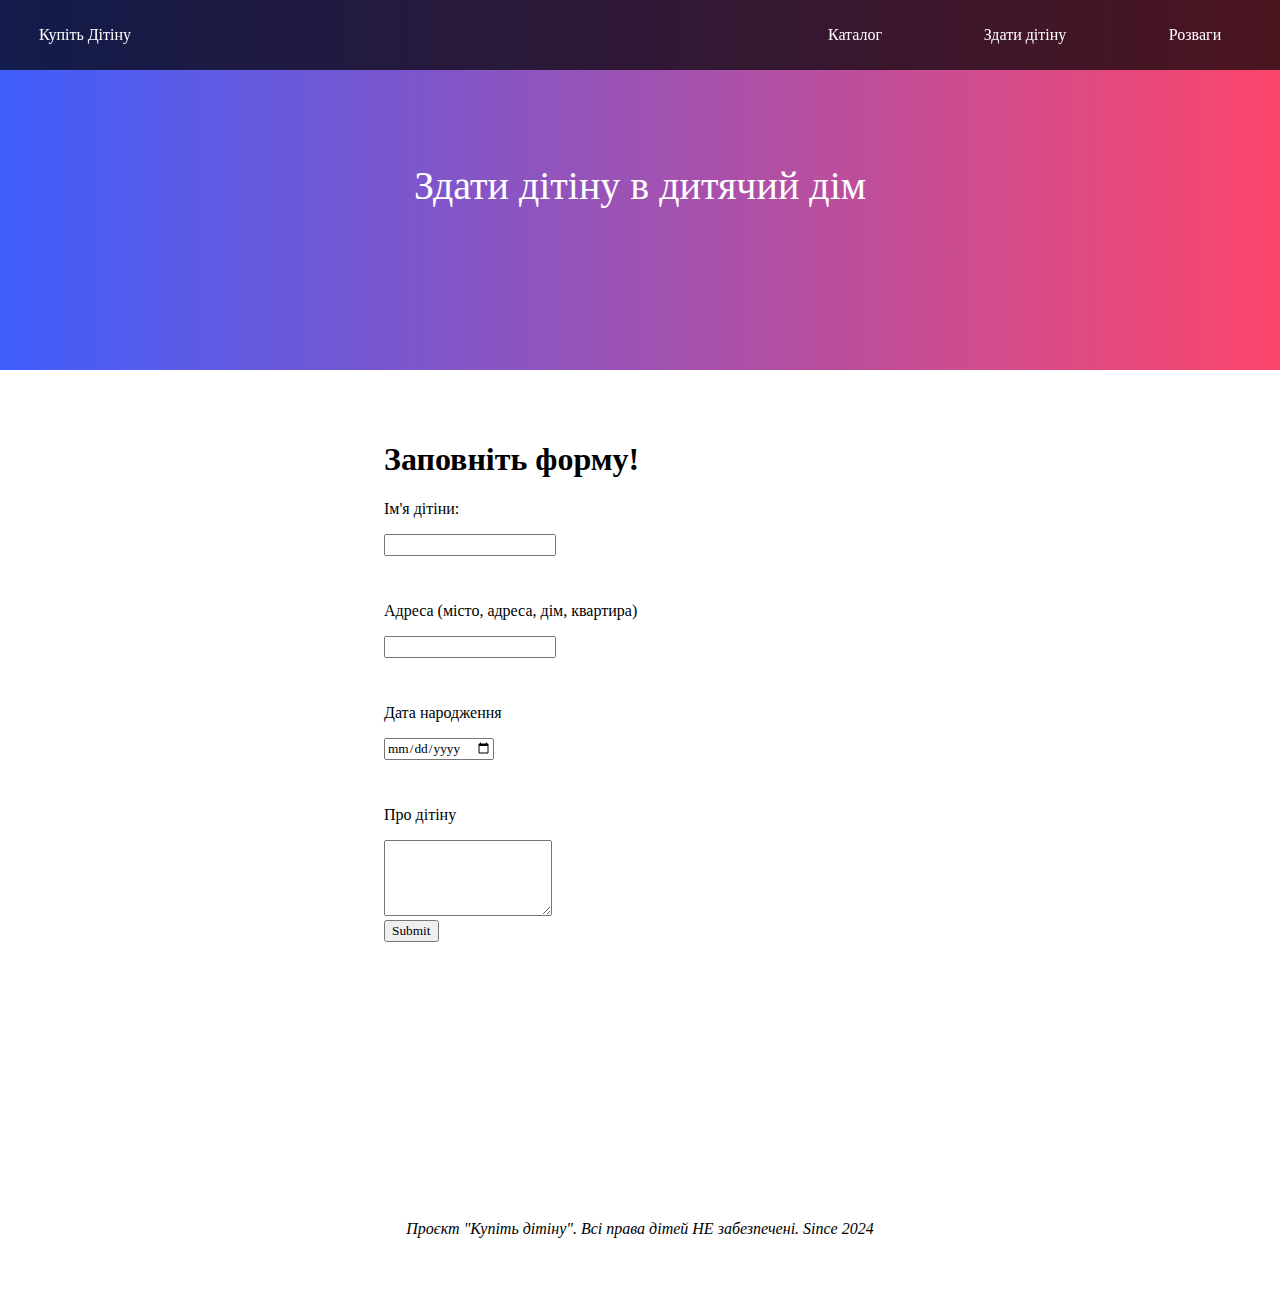
<file: zdatyditinu.html>
<!DOCTYPE html>
<html lang="en">
<head>
    <meta charset="UTF-8">
    <meta name="viewport" content="width=device-width, initial-scale=1.0">
    <title>Document</title>
    <link rel="stylesheet" href="style.css">
</head>
<body>
    <div class="navbar">
        <div class="navbar-left">
            <div class="navbar-title">
                <a href="index.html">
                    <div class="navbar-title-text">Купіть Дітіну</div>
                </a>
            </div>
        </div>
        <div class="navbar-right">
            <div class="navbar-help">
                <a href="catalog.html">
                    <div class="navbar-help-text">Каталог</div>
                </a>
            </div>
            <div class="navbar-help">
                <a href="zdatyditinu.html">
                    <div class="navbar-help-text">Здати дітіну</div>
                </a>
            </div>
            <div class="navbar-help">
                <a href="rozvagy.html">
                    <div class="navbar-help-text">Розваги</div>
                </a>
            </div>
        </div>
    </div>
    <div class="zdatyditinu-gradient">
        <div class="zdatyditinu-gradient-text">Здати дітіну в дитячий дім</div>
    </div>
    <div class="content-form">
        <form class="form">
            <h1>Заповніть форму!</h1>
            <p>Ім'я дітіни:</p>
            <input type="text">
            <p>Адреса (місто, адреса, дім, квартира)</p>
            <input type="text">
            <p>Дата народження</p>
            <input type="date">
            <p>Про дітіну</p>
            <textarea></textarea>
            <br>
            <input type="submit" name="" id="">
        </form>
    </div>
    <div class="footer">
        <i>Проєкт "Купіть дітіну". Всі права дітей НЕ забезпечені. Since 2024</i>
        
    </div>
</body>
</html>
</file>
<file: style.css>
* {
    font-family: cursive;
}

img {
    border-radius: 10px;
}

a {
    text-decoration: none;
    color: white;
}


html,body {
    margin: 0;
    padding: 0;
}

.navbar {
    display: flex;
    justify-content: space-between;
    width: 100%;
    background-color: rgba(0, 0, 0, 0.500);
    height: 70px;
    color: white;
    position: fixed;
    transition: 0.5s;
}

.navbar-title {
    display: flex;
    justify-content: center;
    align-items: center;
    height: 100%;
    width:170px;
}

.navbar-title-text {
    font-size: 1em;
    transition: 1s;
}

.navbar-title-text:hover {
    font-size: 1.3em;
}

.navbar-help {
    display: flex;
    justify-content: center;
    align-items: center;
    height: 100%;
    width: 170px;
}

.navbar-help-text {
    font-size: 1em;
    transition: 1s;
}

.navbar-help-text:hover {
    font-size: 1.3em;
}

.index-gradient {
    display: flex;
    justify-content: center;
    align-items:center;
    width: 100%;
    height: 370px;
    background: rgb(131,58,180);
    background: linear-gradient(14deg, rgba(131,58,180,1) 0%, rgba(253,29,29,1) 50%, rgba(252,176,69,1) 100%);
    color:white;
}

.index-gradient-text {
    font-size: 2.5em;
    transition: 1s;
}

.index-gradient-text:hover {
    font-size: 3em;
}

.navbar-right {
    display: flex;
}

.about-project {
    display: flex;
    height: 400px;
    width: 100%;
    justify-content: center;
}

.about-project-content {
    display: flex;
}

.about-project-right, .about-project-left {
    display: flex;
    justify-content: center;
    align-items: center;
    width: 440px;
    height: 100%;
    padding: 30px;
}

.detskiydom1 {
    height: 350px;
    width: 350px;
    transition: 1s;
}

.detskiydom1:hover {
    height: 400px;
    width: 400px;
}

.about-project-right {
    font-size: 1.4em;
}

.navbar:hover {
    background-color: rgba(0, 0, 0, 0.7);
}

.video-text {
    display: flex;
    justify-content: center;
    align-items: end;
    height: 150px;
}

.video-text div {
    font-size: 30px;
    transition: 1s;
}

.video-text div:hover {
    font-size: 40px;
}

.help-gradient {
    display: flex;
    justify-content: center;
    align-items:center;
    width: 100%;
    height: 370px;
    background: rgb(34,193,195);
    background: linear-gradient(45deg, rgba(34,193,195,1) 0%, rgba(253,187,45,1) 100%);
    color:white;
}

.help-gradient-text {
    font-size: 2.5em;
    transition: 1s;
}

.help-gradient-text:hover {
    font-size: 3em;
}

.kupit-ditinu {
    background-color: rgb(190, 190, 190);
    color: rgb(0, 0, 0);
    border-radius: 3px;
    font-size: 30px;
    border: 0;
    display: flex;
    margin: auto;
    width: 300px;
    height: 60px;
    margin-top: 50px;
}

.kupit-ditinu div {
    display: flex;
    margin: auto;
    transition: 0.5s;
}

.kupit-ditinu div:hover {
    display: flex;
    margin: auto;
    font-size: 31.5px;
}


.footer {
    margin-top: 100px;
    margin-bottom: 70px;
    display: flex;
    justify-content: center;
}

.content, .content-form {
    
    margin-top: 50px;
    width: 100%;
    color: black;
}

.content-form {
    display: flex;
    justify-content: center;
    width: 100%;
    height: 700px;
}

.form {
    width: 40%;
    height: 100%;
}

.form input {
    margin-bottom: 30px;
}

.form textarea {
    max-width: 70%;
    min-width: 100px;
    max-height: 250px;
    min-height: 70px;
}

.zdatyditinu-gradient {
    display: flex;
    justify-content: center;
    align-items:center;
    width: 100%;
    height: 370px;
    background: rgb(63,94,251);
    background: linear-gradient(90deg, rgba(63,94,251,1) 0%, rgba(252,70,107,1) 100%);
    color:white;
}

.rozvagy-gradient {
    display: flex;
    justify-content: center;
    align-items:center;
    width: 100%;
    height: 370px;
    background: rgb(0,105,122);
    background: linear-gradient(346deg, rgba(0,105,122,1) 0%, rgba(9,9,121,1) 35%, rgba(0,212,255,1) 100%);
    color:white;
}

.rozvagy-gradient-text {
    font-size: 2.5em;
    transition: 1s;
}

.rozvagy-gradient-text:hover {
    font-size: 3em;
}


.zdatyditinu-gradient-text {
    font-size: 2.5em;
    transition: 1s;
}

.zdatyditinu-gradient-text:hover {
    font-size: 3em;
}

.photo {
    display: none;
    background-color: rgba(0, 0, 0, 0.60);
    width: 100%;
    height: 160%;
    position: absolute;
    z-index: 1;
    top: 0;
    left: 0;
}

.photo img {
    position: fixed;
    left: calc(50% - 250px);
    top: calc(50% - 250px);
}
</file>
